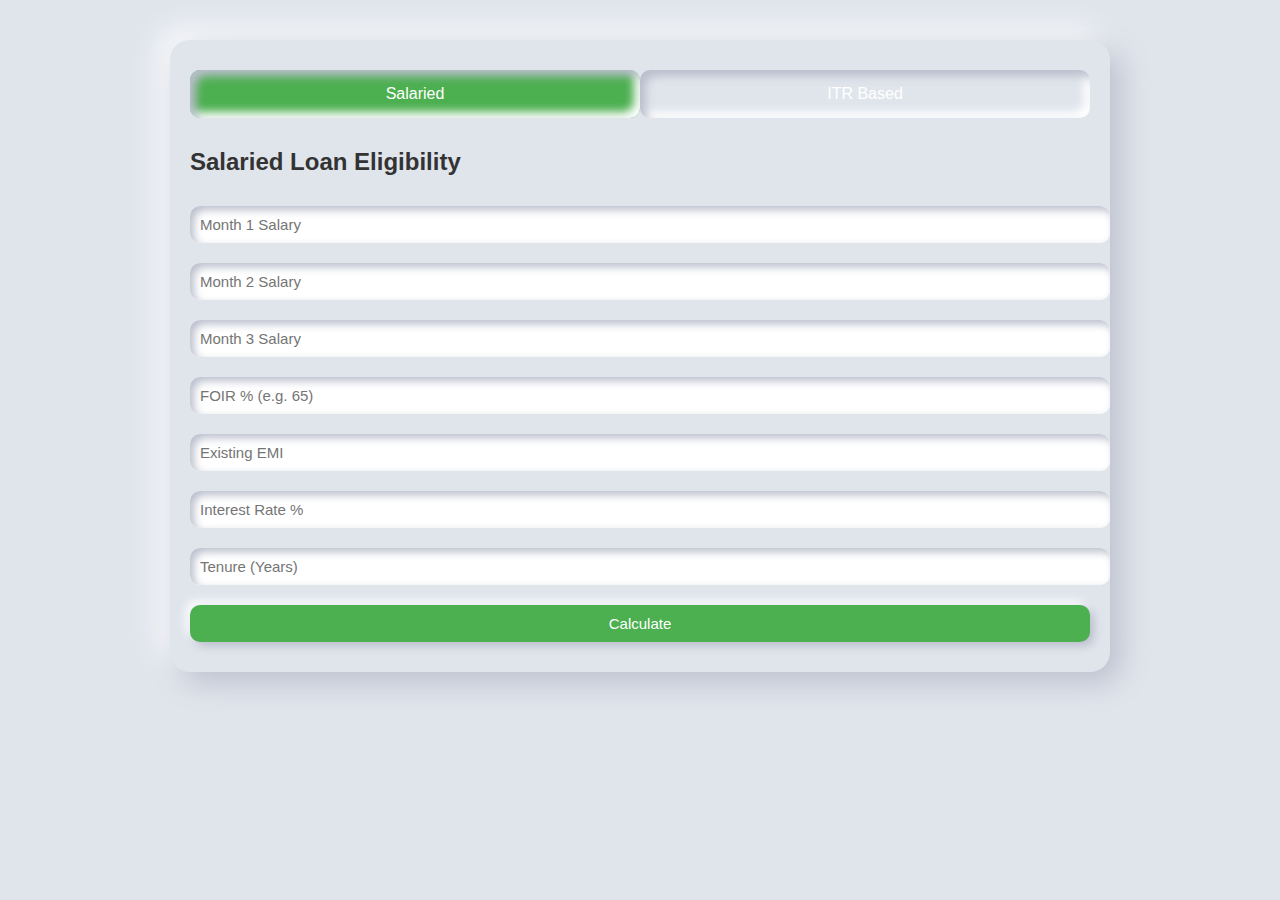
<file: index.html>
<!DOCTYPE html>
<html lang="en">
<head>
  <meta charset="UTF-8" />
  <meta name="viewport" content="width=device-width, initial-scale=1.0"/>
  <title>Loan Eligibility Calculator</title>
  <style>
    body {
      font-family: 'Segoe UI', sans-serif;
      background: #e0e5ec;
      margin: 0;
      padding: 0;
    }
    .container {
      max-width: 900px;
      margin: 40px auto;
      background: #e0e5ec;
      padding: 20px;
      border-radius: 20px;
      box-shadow: 10px 10px 30px #babecc, -10px -10px 30px #ffffff;
    }
    .tabs {
      display: flex;
      justify-content: space-around;
      margin-bottom: 20px;
    }
    .tab-button {
      background: #e0e5ec;
      border: none;
      padding: 15px 25px;
      border-radius: 10px;
      box-shadow: inset 6px 6px 10px #babecc, inset -6px -6px 10px #ffffff;
      font-size: 16px;
      cursor: pointer;
    }
    .tab-button.active {
      background-color: #4CAF50;
      color: white;
    }
    .tab-content {
      display: none;
    }
    .tab-content.active {
      display: block;
    }
    input, button {
      width: 100%;
      padding: 10px;
      margin: 10px 0;
      border-radius: 10px;
      border: none;
      font-size: 15px;
      box-shadow: inset 4px 4px 8px #babecc, inset -4px -4px 8px #ffffff;
    }
    button {
      background-color: #4CAF50;
      color: white;
      box-shadow: 4px 4px 10px #babecc, -4px -4px 10px #ffffff;
      cursor: pointer;
    }
    .result {
      background: #f0fff0;
      padding: 15px;
      margin-top: 15px;
      border-radius: 10px;
    }
    h2 { color: #333; }
  </style>
</head>
<body>
  <div class="container">
    <div class="tabs">
      <button class="tab-button active" onclick="showTab('salaried')">Salaried</button>
      <button class="tab-button" onclick="showTab('itr')">ITR Based</button>
    </div>

    <!-- Salaried Section -->
    <div id="salaried" class="tab-content active">
      <h2>Salaried Loan Eligibility</h2>
      <input type="number" id="salary1" placeholder="Month 1 Salary">
      <input type="number" id="salary2" placeholder="Month 2 Salary">
      <input type="number" id="salary3" placeholder="Month 3 Salary">
      <input type="number" id="foirS" placeholder="FOIR % (e.g. 65)">
      <input type="number" id="existingEmiS" placeholder="Existing EMI">
      <input type="number" id="rateS" placeholder="Interest Rate %">
      <input type="number" id="tenureS" placeholder="Tenure (Years)">
      <button onclick="calculateSalaried()">Calculate</button>
      <div class="result" id="resultS" style="display:none;"></div>
    </div>

    <!-- ITR Section -->
    <div id="itr" class="tab-content">
      <h2>ITR Based Loan Eligibility</h2>
      <p><strong>Previous Year</strong></p>
      <input type="number" id="pyIncome" placeholder="Total Income / Net Profit">
      <input type="number" id="pyDep" placeholder="Depreciation">
      <input type="number" id="pyOther" placeholder="Other Income">
      <input type="number" id="pyTax" placeholder="Tax Deducted">

      <p><strong>Latest Year</strong></p>
      <input type="number" id="lyIncome" placeholder="Total Income / Net Profit">
      <input type="number" id="lyDep" placeholder="Depreciation">
      <input type="number" id="lyOther" placeholder="Other Income">
      <input type="number" id="lyTax" placeholder="Tax Deducted">

      <input type="number" id="foirI" placeholder="FOIR % (e.g. 65)">
      <input type="number" id="existingEmiI" placeholder="Existing EMI">
      <input type="number" id="rateI" placeholder="Interest Rate %">
      <input type="number" id="tenureI" placeholder="Tenure (Years)">
      <button onclick="calculateITR()">Calculate</button>
      <div class="result" id="resultI" style="display:none;"></div>
    </div>
  </div>

  <script>
    function showTab(tab) {
      document.querySelectorAll('.tab-content').forEach(t => t.classList.remove('active'));
      document.querySelectorAll('.tab-button').forEach(b => b.classList.remove('active'));
      document.getElementById(tab).classList.add('active');
      event.target.classList.add('active');
    }

    function calculateSalaried() {
      let s1 = parseFloat(document.getElementById("salary1").value) || 0;
      let s2 = parseFloat(document.getElementById("salary2").value) || 0;
      let s3 = parseFloat(document.getElementById("salary3").value) || 0;
      let foir = parseFloat(document.getElementById("foirS").value) || 65;
      let emi = parseFloat(document.getElementById("existingEmiS").value) || 0;
      let rate = parseFloat(document.getElementById("rateS").value);
      let tenure = parseFloat(document.getElementById("tenureS").value);

      let avg = (s1 + s2 + s3) / 3;
      let minTakeHome = avg - 15000;
      let foirIncome = avg * (foir / 100);
      let usedIncome = Math.min(minTakeHome, foirIncome);
      let effectiveFoir = (usedIncome / avg) * 100;

      let eligibleEmi = Math.max(0, usedIncome - emi);
      let months = tenure * 12;
      let r = rate / 1200;
      let loan = (r === 0) ? eligibleEmi * months : eligibleEmi * ((Math.pow(1 + r, months) - 1) / (r * Math.pow(1 + r, months)));

      document.getElementById("resultS").innerHTML = `
        <p>Average Salary: ₹${avg.toFixed(2)}</p>
        <p>Income Considered: ₹${usedIncome.toFixed(2)}</p>
        <p>Effective FOIR Used: ${effectiveFoir.toFixed(2)}%</p>
        <p>Eligible EMI: ₹${eligibleEmi.toFixed(2)}</p>
        <p>Eligible Loan Amount: ₹${loan.toFixed(2)}</p>
      `;
      document.getElementById("resultS").style.display = "block";
    }

    function calculateITR() {
      let pyInc = parseFloat(document.getElementById("pyIncome").value) || 0;
      let pyDep = parseFloat(document.getElementById("pyDep").value) || 0;
      let pyOther = parseFloat(document.getElementById("pyOther").value) || 0;
      let pyTax = parseFloat(document.getElementById("pyTax").value) || 0;

      let lyInc = parseFloat(document.getElementById("lyIncome").value) || 0;
      let lyDep = parseFloat(document.getElementById("lyDep").value) || 0;
      let lyOther = parseFloat(document.getElementById("lyOther").value) || 0;
      let lyTax = parseFloat(document.getElementById("lyTax").value) || 0;

      let totalPrev = pyInc + pyDep + pyOther - pyTax;
      let totalLatest = lyInc + lyDep + lyOther - lyTax;
      let threshold = pyInc * 1.5;

      let finalIncome = (lyInc > threshold)
        ? ((pyInc + threshold) / 2)
        : lyInc;

      let monthly = finalIncome / 12;
      let minTakeHome = monthly - 15000;
      let foir = parseFloat(document.getElementById("foirI").value) || 65;
      let foirIncome = monthly * (foir / 100);
      let usedIncome = Math.min(minTakeHome, foirIncome);
      let effectiveFoir = (usedIncome / monthly) * 100;

      let emi = parseFloat(document.getElementById("existingEmiI").value) || 0;
      let eligibleEmi = Math.max(0, usedIncome - emi);
      let rate = parseFloat(document.getElementById("rateI").value);
      let tenure = parseFloat(document.getElementById("tenureI").value);
      let months = tenure * 12;
      let r = rate / 1200;

      let loan = (r === 0) ? eligibleEmi * months : eligibleEmi * ((Math.pow(1 + r, months) - 1) / (r * Math.pow(1 + r, months)));

      document.getElementById("resultI").innerHTML = `
        <p>Previous Year Net: ₹${totalPrev.toFixed(2)}</p>
        <p>Latest Year Net: ₹${totalLatest.toFixed(2)}</p>
        <p>Final Annual Income Considered: ₹${finalIncome.toFixed(2)}</p>
        <p>Monthly Income: ₹${monthly.toFixed(2)}</p>
        <p>Income Used for EMI: ₹${usedIncome.toFixed(2)}</p>
        <p>Effective FOIR Used: ${effectiveFoir.toFixed(2)}%</p>
        <p>Eligible EMI: ₹${eligibleEmi.toFixed(2)}</p>
        <p>Eligible Loan Amount: ₹${loan.toFixed(2)}</p>
      `;
      document.getElementById("resultI").style.display = "block";
    }
  </script>
</body>
</html>
</file>
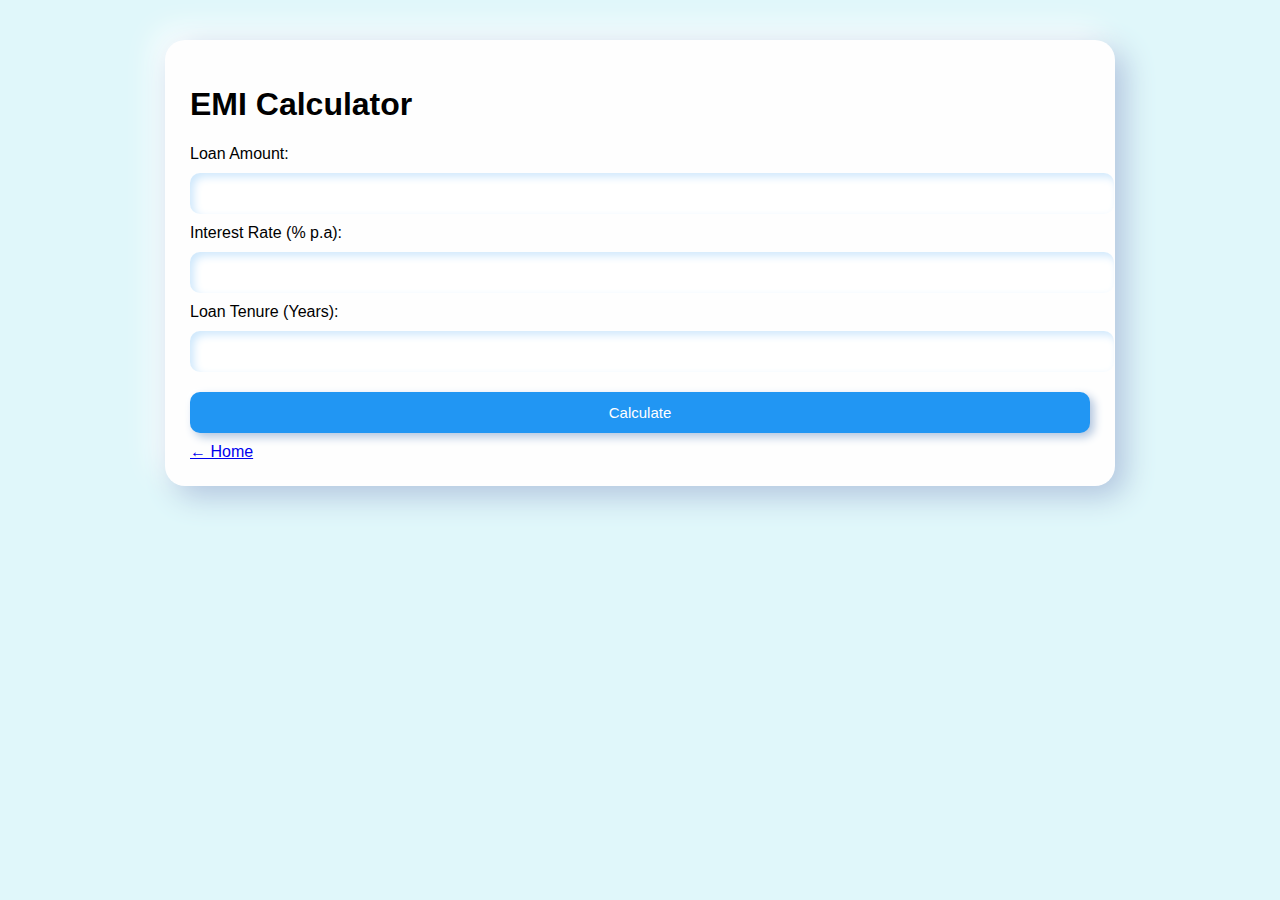
<file: emi.html>
<!DOCTYPE html>
<html lang="en">
<head>
  <meta charset="UTF-8" />
  <meta name="viewport" content="width=device-width, initial-scale=1.0"/>
  <title>EMI Calculator</title>
  <link rel="stylesheet" href="style.css" />
  <script src="emi.js" defer></script>
</head>
<body>
  <div class="container">
    <h1>EMI Calculator</h1>
    <label>Loan Amount: <input type="number" id="loanAmount" /></label>
    <label>Interest Rate (% p.a): <input type="number" id="interestRate" /></label>
    <label>Loan Tenure (Years): <input type="number" id="loanTenure" /></label>
    <button onclick="calculateEMI()">Calculate</button>
    <div id="emiResult" class="result-box" style="display:none;"></div>
    <div id="schedule" class="result-box" style="display:none;"></div>
    <a href="index.html" class="back-button">← Home</a>
  </div>
</body>
</html>
</file>
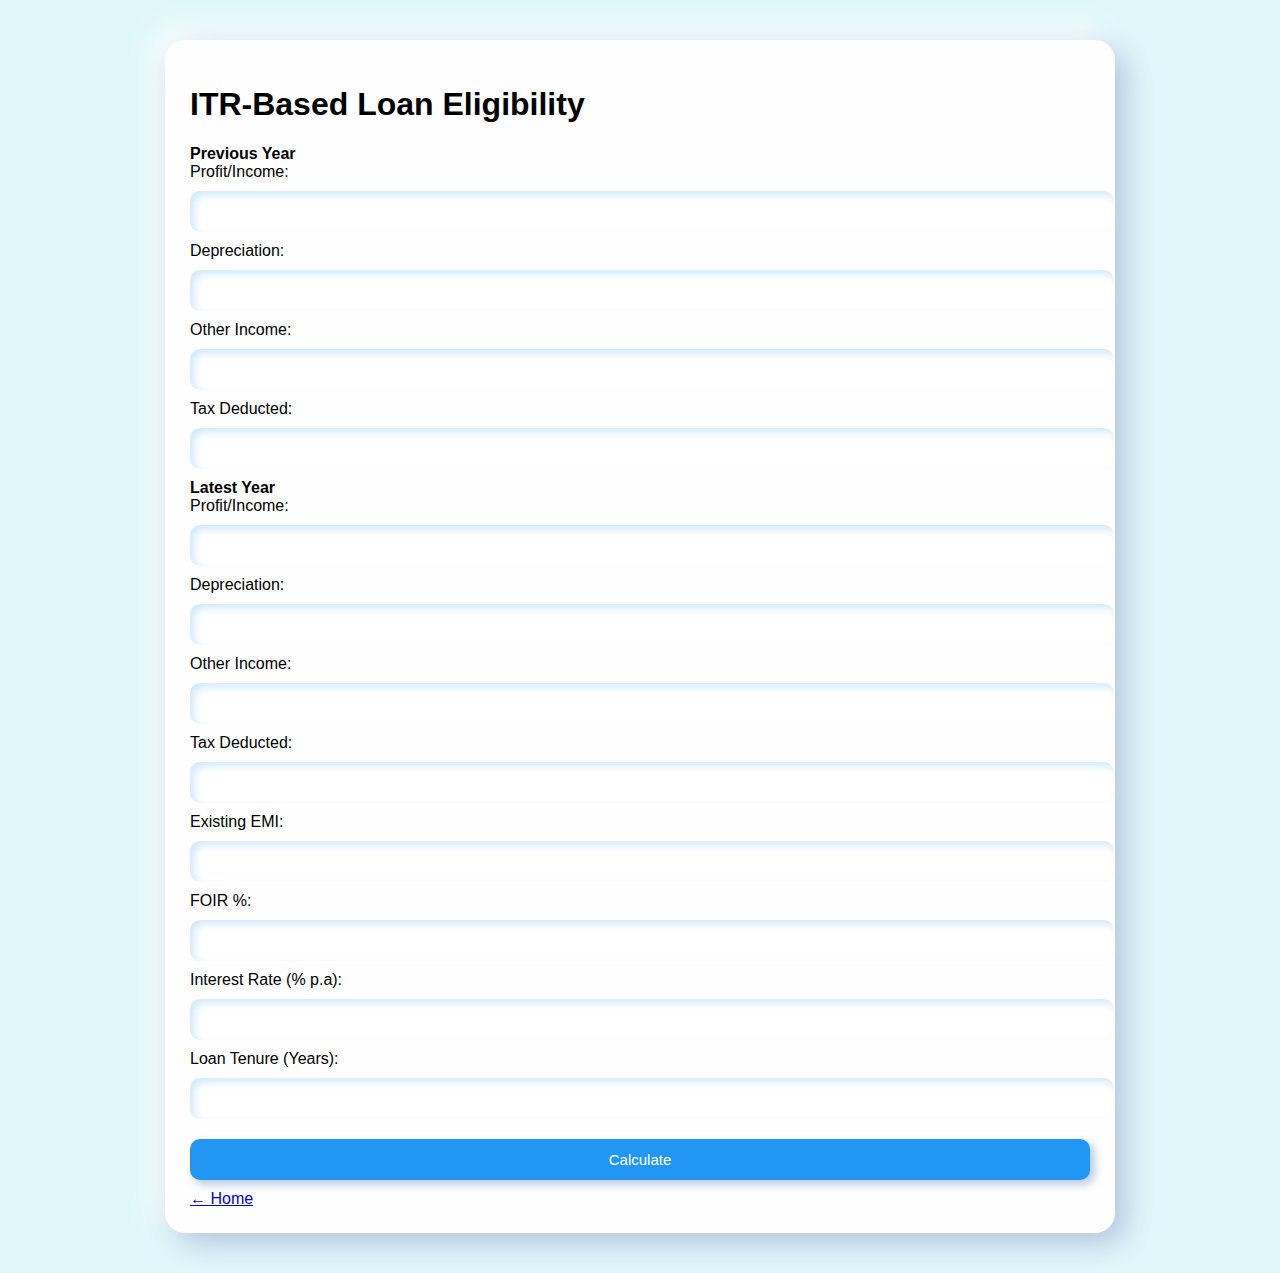
<file: itr.html>
<!DOCTYPE html>
<html lang="en">
<head>
  <meta charset="UTF-8" />
  <meta name="viewport" content="width=device-width, initial-scale=1.0"/>
  <title>ITR Loan Eligibility</title>
  <link rel="stylesheet" href="style.css" />
  <script src="itr.js" defer></script>
</head>
<body>
  <div class="container">
    <h1>ITR-Based Loan Eligibility</h1>
    <div class="form-grid">
      <div><strong>Previous Year</strong><br>
        <label>Profit/Income: <input type="number" id="pyIncome" /></label>
        <label>Depreciation: <input type="number" id="pyDep" /></label>
        <label>Other Income: <input type="number" id="pyOther" /></label>
        <label>Tax Deducted: <input type="number" id="pyTax" /></label>
      </div>
      <div><strong>Latest Year</strong><br>
        <label>Profit/Income: <input type="number" id="lyIncome" /></label>
        <label>Depreciation: <input type="number" id="lyDep" /></label>
        <label>Other Income: <input type="number" id="lyOther" /></label>
        <label>Tax Deducted: <input type="number" id="lyTax" /></label>
      </div>
    </div>
    <label>Existing EMI: <input type="number" id="existingEmiI" /></label>
    <label>FOIR %: <input type="number" id="foirI" /></label>
    <label>Interest Rate (% p.a): <input type="number" id="rateI" /></label>
    <label>Loan Tenure (Years): <input type="number" id="tenureI" /></label>
    <button onclick="calculateITR()">Calculate</button>
    <div id="resultI" class="result-box" style="display:none;"></div>
    <a href="index.html" class="back-button">← Home</a>
  </div>
</body>
</html>
</file>
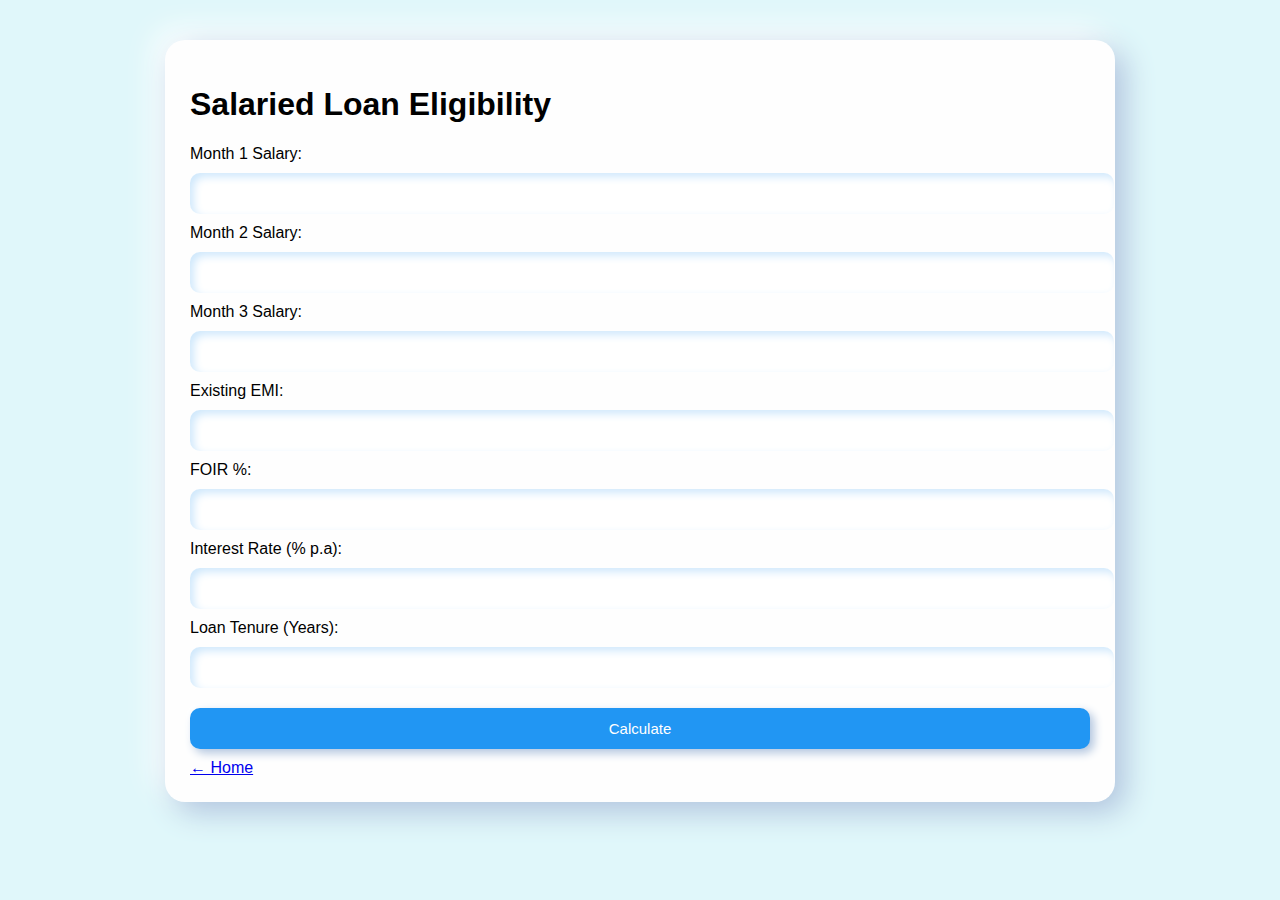
<file: salaried.html>
<!DOCTYPE html>
<html lang="en">
<head>
  <meta charset="UTF-8" />
  <meta name="viewport" content="width=device-width, initial-scale=1.0"/>
  <title>Salaried Loan Eligibility</title>
  <link rel="stylesheet" href="style.css" />
  <script src="salaried.js" defer></script>
</head>
<body>
  <div class="container">
    <h1>Salaried Loan Eligibility</h1>
    <label>Month 1 Salary: <input type="number" id="salary1" /></label>
    <label>Month 2 Salary: <input type="number" id="salary2" /></label>
    <label>Month 3 Salary: <input type="number" id="salary3" /></label>
    <label>Existing EMI: <input type="number" id="existingEmiS" /></label>
    <label>FOIR %: <input type="number" id="foirS" /></label>
    <label>Interest Rate (% p.a): <input type="number" id="rateS" /></label>
    <label>Loan Tenure (Years): <input type="number" id="tenureS" /></label>
    <button onclick="calculateSalaried()">Calculate</button>
    <div id="resultS" class="result-box" style="display:none;"></div>
    <a href="index.html" class="back-button">← Home</a>
  </div>
</body>
</html>
</file>
<file: style.css>
body {
  font-family: 'Segoe UI', sans-serif;
  background: #e0f7fa;
  margin: 0;
  padding: 0;
}

.container {
  max-width: 900px;
  margin: 40px auto;
  background: #fefefe;
  padding: 25px;
  border-radius: 20px;
  box-shadow: 10px 10px 30px #b0c4de, -10px -10px 30px #ffffff;
}

input, button {
  width: 100%;
  padding: 12px;
  margin: 10px 0;
  border-radius: 10px;
  border: none;
  font-size: 15px;
  box-shadow: inset 4px 4px 8px #cfe8fc, inset -4px -4px 8px #ffffff;
}

button {
  background-color: #2196F3;
  color: white;
  cursor: pointer;
  box-shadow: 4px 4px 10px #b0c4de, -4px -4px 10px #ffffff;
}

.btn {
  display: inline-block;
  padding: 12px 25px;
  text-align: center;
  text-decoration: none;
  background-color: #fdd835;
  color: #000;
  border-radius: 10px;
  margin: 10px;
  font-weight: bold;
  box-shadow: 4px 4px 10px #b0c4de, -4px -4px 10px #ffffff;
}

.btn.small {
  padding: 8px 16px;
  font-size: 14px;
}

.result {
  background: #ffffe0;
  padding: 15px;
  margin-top: 15px;
  border-radius: 10px;
  font-size: 15px;
}

.row {
  display: flex;
  justify-content: space-between;
}

.col {
  width: 48%;
}
</file>
